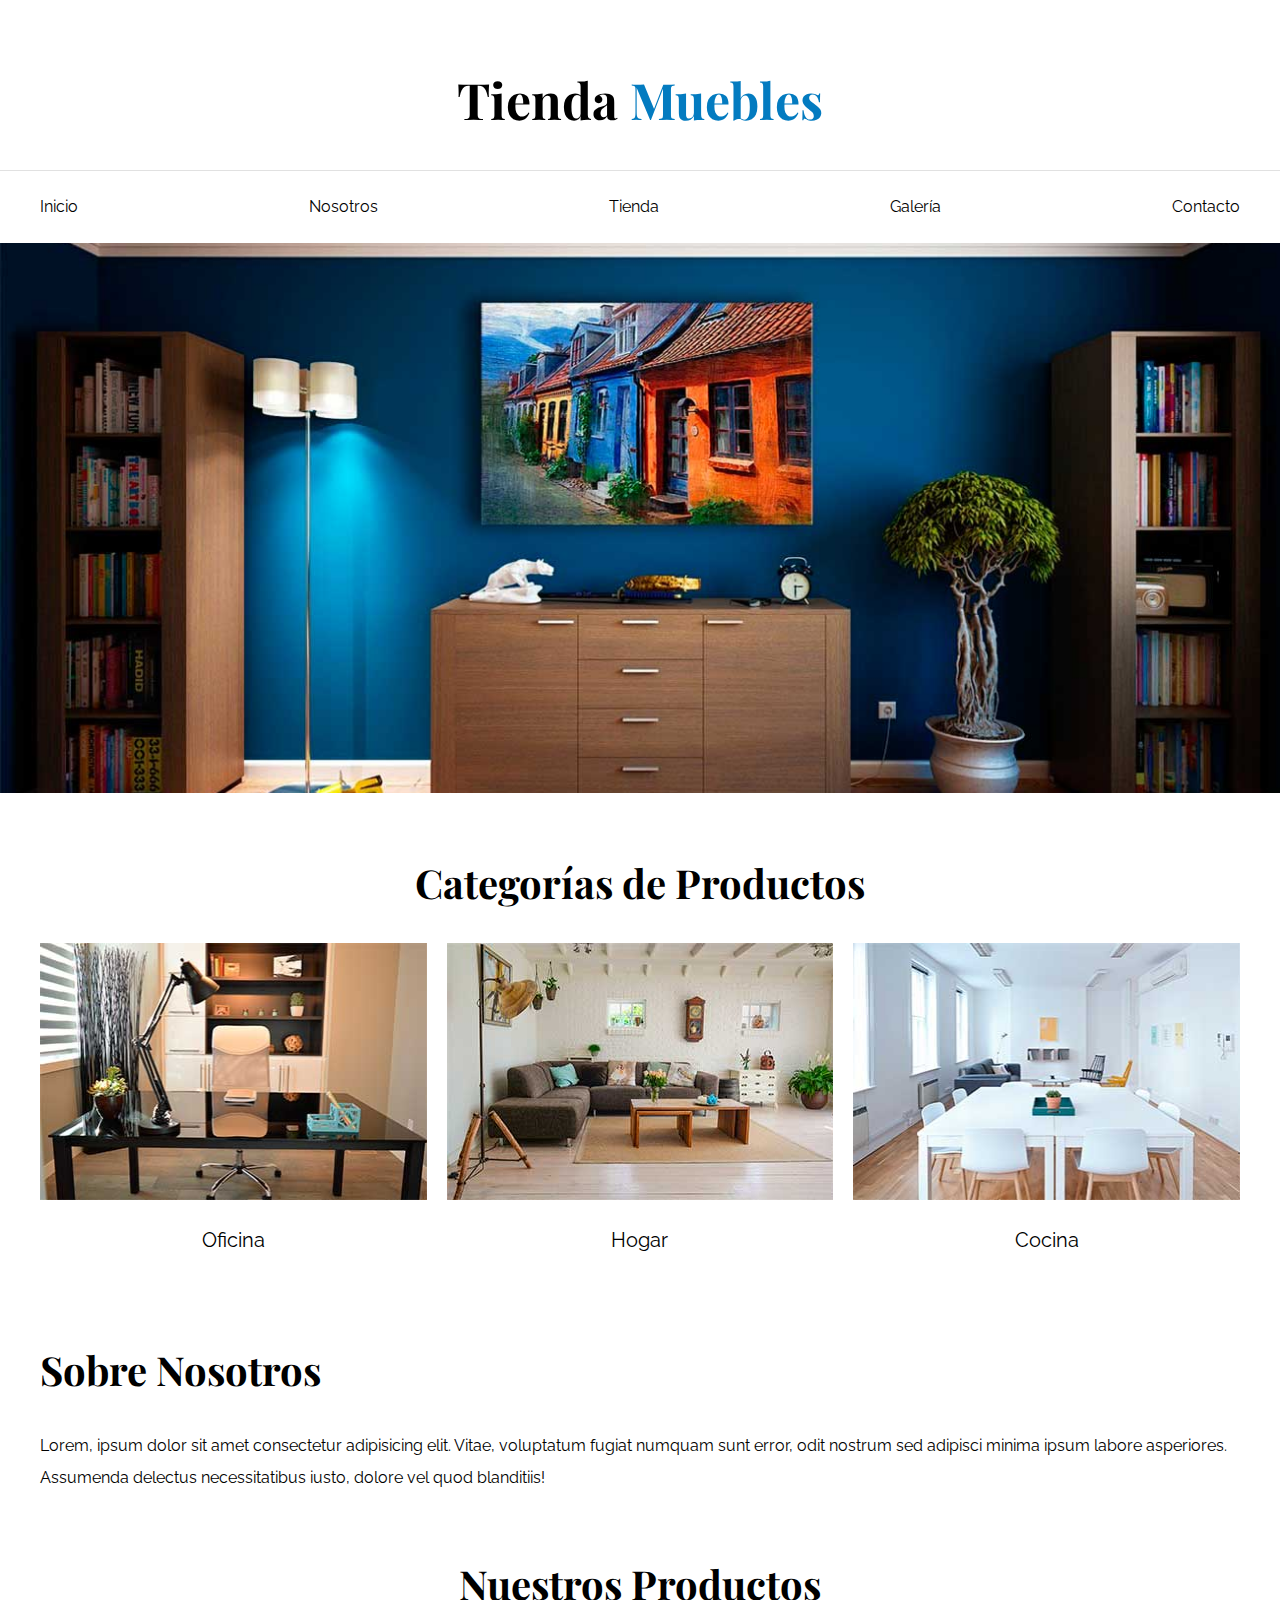
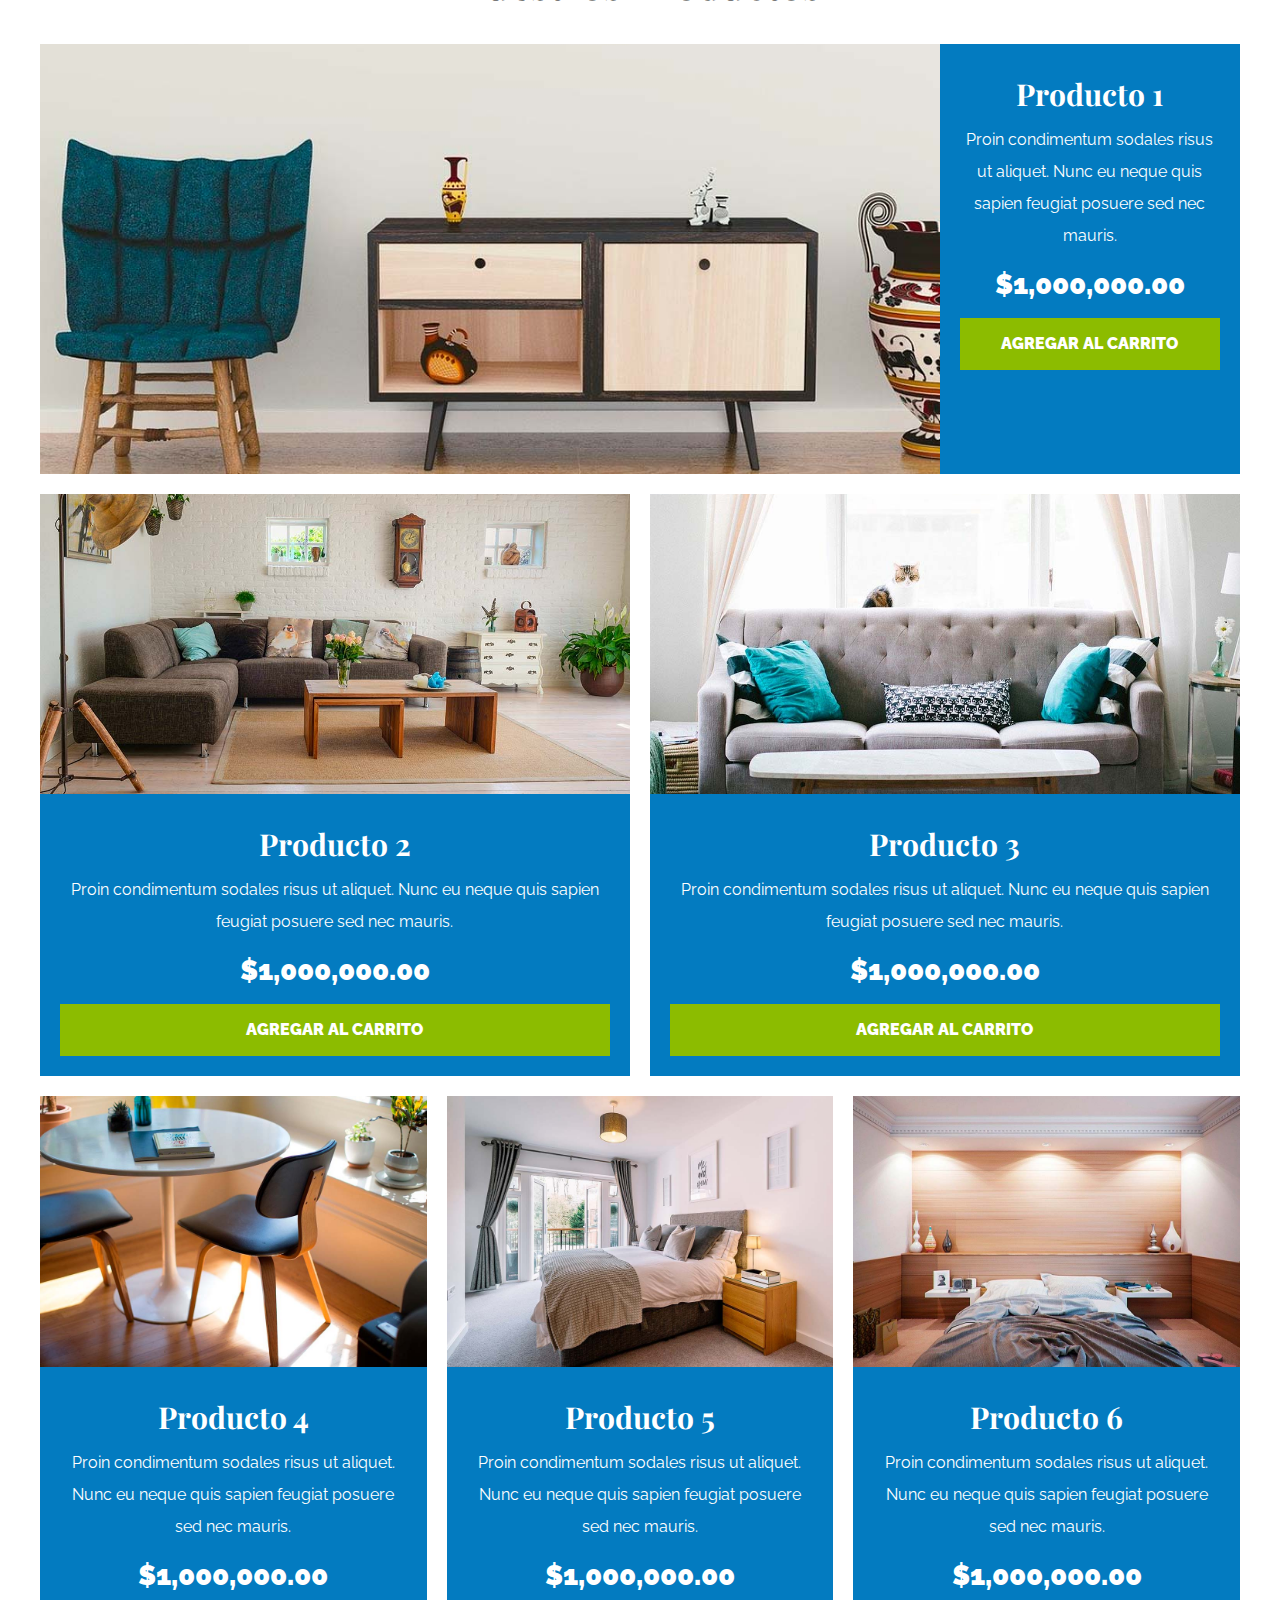
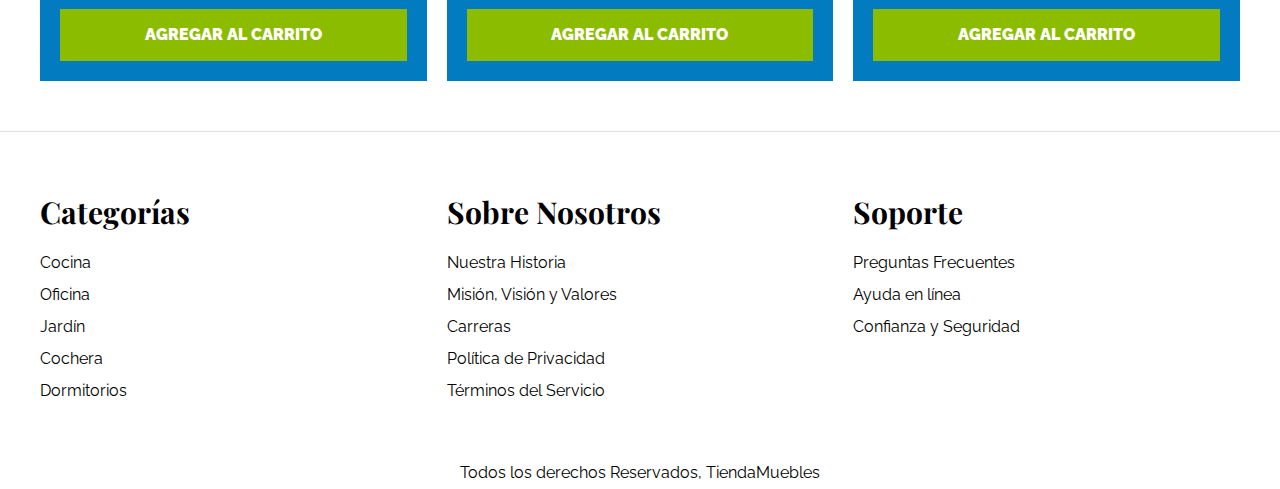
<file: index.html>
<!DOCTYPE html>
<html lang="es">
<head>
    <meta charset="UTF-8">
    <meta http-equiv="X-UA-Compatible" content="IE=edge">
    <meta name="viewport" content="width=device-width, initial-scale=1.0">
    <title>Ecommerce - Tienda</title>
    <link href="https://fonts.googleapis.com/css2?family=Playfair+Display:wght@700&family=Raleway:wght@400;700;900&display=swap" rel="stylesheet">
    <link rel="stylesheet" href="css/styles.css">
</head>
<body>
    <header>
        <h1 class="nombre-sitio">Tienda <span> Muebles </span></h1>
    </header>
    
    <div class="contenedor-navegacion">
        <nav class="nav-principal contenedor">
            <a href="index.html">Inicio</a>
            <a href="nosotros.html">Nosotros</a>
            <a href="tienda.html">Tienda</a>
            <a href="galeria.html">Galería</a>
            <a href="contacto.html">Contacto</a>
        </nav>
    </div>

    <div class="hero"></div>

    <section class="contenedor categorias">
        <h2 class="text-center">Categorías de Productos</h2>

        <div class="listado-categorias">
            <div class="categoria">
                <img src="img/categoria1.jpg" alt="Imagen Categoría" />
                <a href="#">Oficina</a>
            </div>

            <div class="categoria">
                <img src="img/categoria2.jpg" alt="Imagen Categoría" />
                <a href="#">Hogar</a>
            </div>

            <div class="categoria">
                <img src="img/categoria3.jpg" alt="Imagen Categoría" />
                <a href="#">Cocina</a>
            </div>
        </div>
    </section>
    
    <section class="sobre-nosotros">
        <div class="contenedor sobre-nosotros-grid">
            <div class="texto-nosotros">
                <h2>Sobre Nosotros</h2>
                <p>Lorem, ipsum dolor sit amet consectetur adipisicing elit. Vitae, voluptatum fugiat numquam sunt error, odit nostrum sed adipisci minima ipsum labore asperiores. Assumenda delectus necessitatibus iusto, dolore vel quod blanditiis!</p>
            </div>
        </div>
    </section>

    <main class="contenido-principal contenedor ">
        <h2 class="text-center">Nuestros Productos</h2>
        
        <div class="listado-productos">
            <div class="producto">
                <img src="img/producto1.jpg" alt="Imagen Producto" >

                <div class="texto-producto">
                    <h3>Producto 1</h3>
                    <p>Proin condimentum sodales risus ut aliquet. Nunc eu neque quis sapien feugiat posuere sed nec mauris.</p>
                    <p class="precio">$1,000,000.00</p>

                    <a class="btn" href="#">Agregar al Carrito</a>
                </div> <!-- Info Producto -->
            </div> <!-- Producto -->

            <div class="producto">
                <img src="img/producto2.jpg" alt="Imagen Producto" >

                <div class="texto-producto">
                    <h3>Producto 2</h3>
                    <p>Proin condimentum sodales risus ut aliquet. Nunc eu neque quis sapien feugiat posuere sed nec mauris.</p>
                    <p class="precio">$1,000,000.00</p>

                    <a class="btn" href="#">Agregar al Carrito</a>
                </div> <!-- Info Producto -->
            </div> <!-- Producto -->

            <div class="producto">
                <img src="img/producto3.jpg" alt="Imagen Producto" >

                <div class="texto-producto">
                    <h3>Producto 3</h3>
                    <p>Proin condimentum sodales risus ut aliquet. Nunc eu neque quis sapien feugiat posuere sed nec mauris.</p>
                    <p class="precio">$1,000,000.00</p>

                    <a class="btn" href="#">Agregar al Carrito</a>
                </div> <!-- Info Producto -->
            </div> <!-- Producto -->

            <div class="producto">
                <img src="img/producto4.jpg" alt="Imagen Producto" >

                <div class="texto-producto">
                    <h3>Producto 4</h3>
                    <p>Proin condimentum sodales risus ut aliquet. Nunc eu neque quis sapien feugiat posuere sed nec mauris.</p>
                    <p class="precio">$1,000,000.00</p>

                    <a class="btn" href="#">Agregar al Carrito</a>
                </div> <!-- Info Producto -->
            </div> <!-- Producto -->

            <div class="producto">
                <img src="img/producto5.jpg" alt="Imagen Producto" >

                <div class="texto-producto">
                    <h3>Producto 5</h3>
                    <p>Proin condimentum sodales risus ut aliquet. Nunc eu neque quis sapien feugiat posuere sed nec mauris.</p>
                    <p class="precio">$1,000,000.00</p>

                    <a class="btn" href="#">Agregar al Carrito</a>
                </div> <!-- Info Producto -->
            </div> <!-- Producto -->

            <div class="producto">
                <img src="img/producto6.jpg" alt="Imagen Producto" >

                <div class="texto-producto">
                    <h3>Producto 6</h3>
                    <p>Proin condimentum sodales risus ut aliquet. Nunc eu neque quis sapien feugiat posuere sed nec mauris.</p>
                    <p class="precio">$1,000,000.00</p>

                    <a class="btn" href="#">Agregar al Carrito</a>
                </div> <!-- Info Producto -->
            </div> <!-- Producto -->

        </div> <!-- Fin de Listado de Productos -->
    </main>
    
    <footer class="site-footer">
        <div class="grid-footer contenedor">
            <div>
                <h3>Categorías</h3>

                <nav class="footer-menu">
                    <a href="#">Cocina</a>
                    <a href="#">Oficina</a>
                    <a href="#">Jardín</a>
                    <a href="#">Cochera</a>
                    <a href="#">Dormitorios</a>
                </nav>
            </div>

            <div>
                <h3>Sobre Nosotros</h3>
                <nav class="footer-menu">
                    <a href="#">Nuestra Historia</a>
                    <a href="#">Misión, Visión y Valores</a>
                    <a href="#">Carreras</a>
                    <a href="#">Política de Privacidad</a>
                    <a href="#">Términos del Servicio</a>
                </nav>
            </div>

            <div>
                <h3>Soporte</h3>
                <nav class="footer-menu">
                    <a href="#">Preguntas Frecuentes</a>
                    <a href="#">Ayuda en línea</a>
                    <a href="#">Confianza y Seguridad</a>
                </nav>
            </div>

        </div>

        <p class="copyright">Todos los derechos Reservados, TiendaMuebles</p>
    </footer>

</body>
</html>
</file>
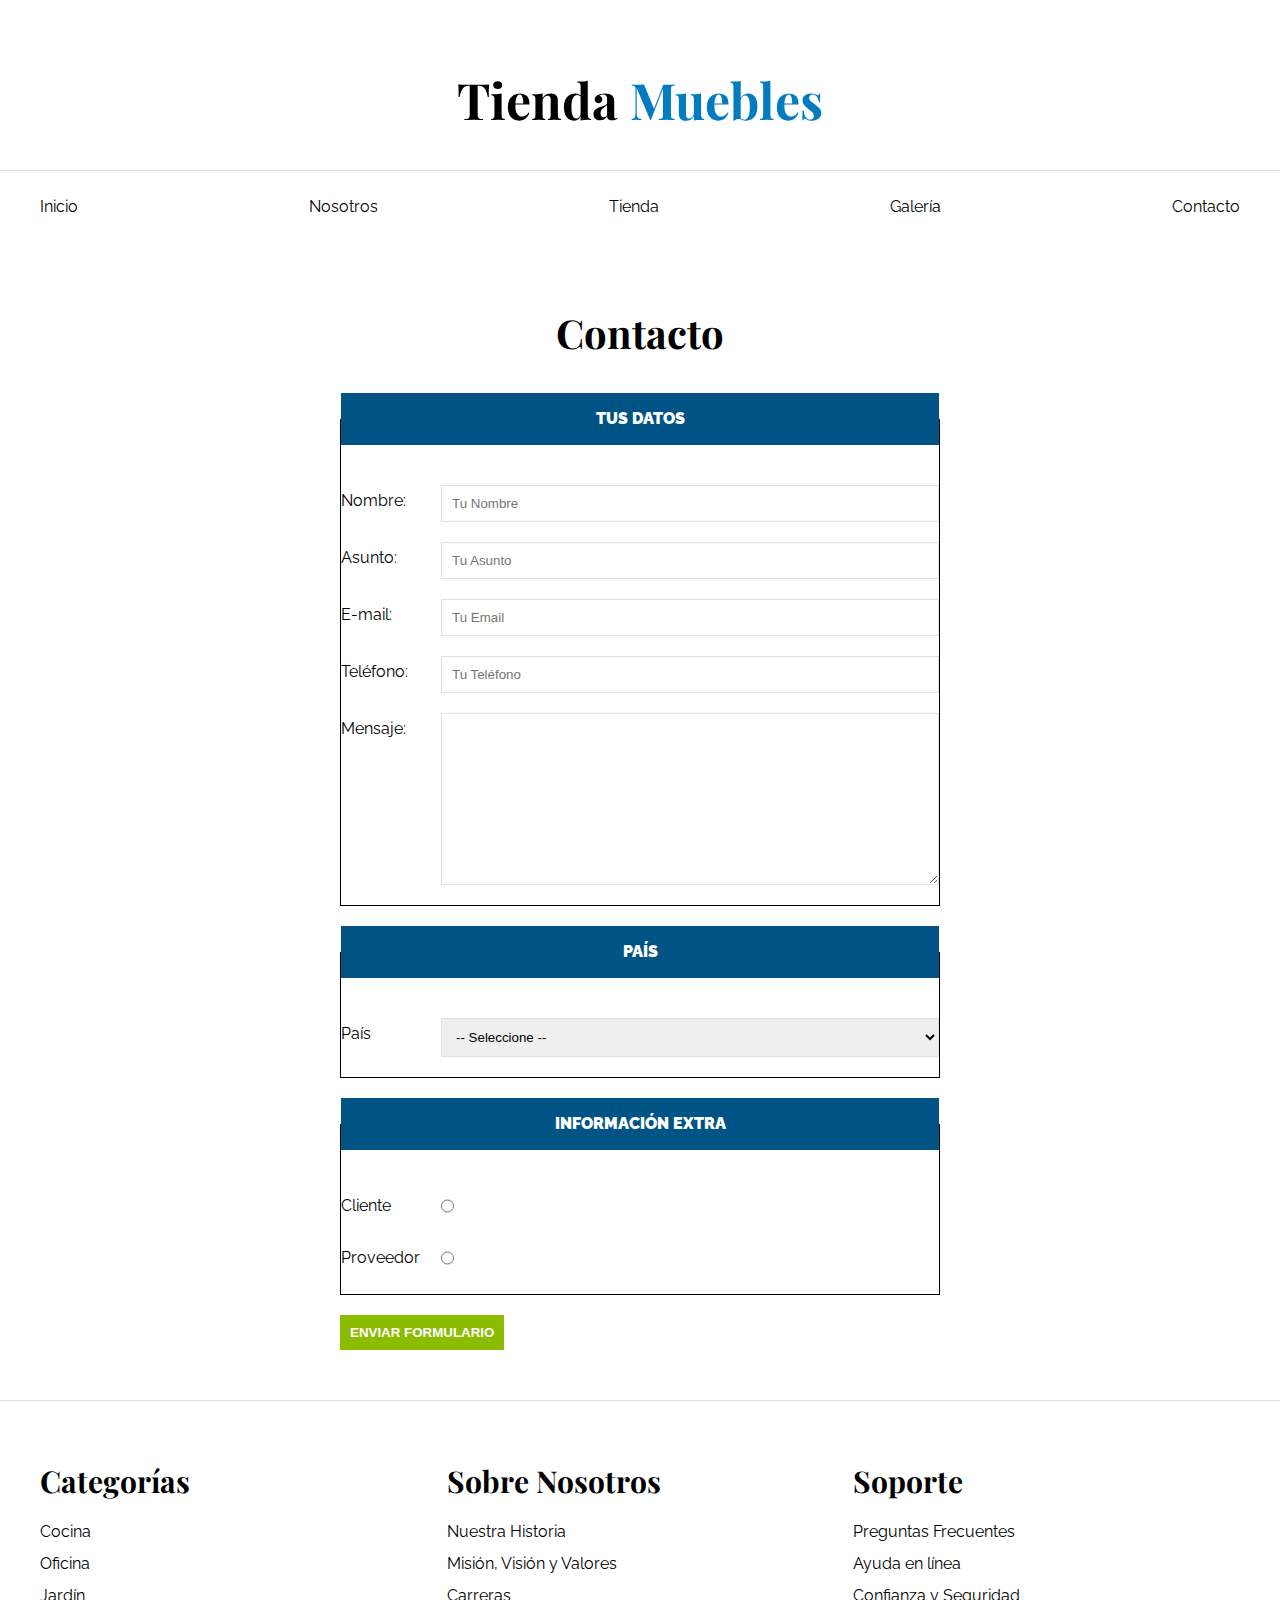
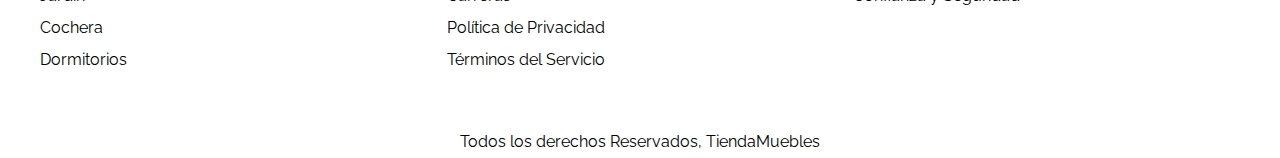
<file: contacto.html>
<!DOCTYPE html>
<html lang="es">
<head>
    <meta charset="UTF-8">
    <meta http-equiv="X-UA-Compatible" content="IE=edge">
    <meta name="viewport" content="width=device-width, initial-scale=1.0">
    <title>Ecommerce - Tienda</title>
    <link href="https://fonts.googleapis.com/css2?family=Playfair+Display:wght@700&family=Raleway:wght@400;700;900&display=swap" rel="stylesheet">
    <link rel="stylesheet" href="css/styles.css">
</head>
<body>
    <header>
        <h1 class="nombre-sitio">Tienda <span> Muebles </span></h1>
    </header>
    
    <div class="contenedor-navegacion">
        <nav class="nav-principal contenedor">
            <a href="index.html">Inicio</a>
            <a href="nosotros.html">Nosotros</a>
            <a href="tienda.html">Tienda</a>
            <a href="galeria.html">Galería</a>
            <a href="contacto.html">Contacto</a>
        </nav>
    </div>

    <main class="contenido-principal contenedor ">
        <h2 class="text-center">Contacto</h2>

        <form class="formulario">
            <fieldset>
                <legend>Tus Datos</legend>
                
                <div class="campo">
                    <label for="nombre">Nombre: </label>
                    <input  id="nombre" type="text" placeholder="Tu Nombre" required>
                </div>

                <div class="campo">
                    <label for="asunto">Asunto:</label>
                    <input id="asunto" type="text" placeholder="Tu Asunto"  required>
                </div>

                <div class="campo">
                    <label for="email">E-mail:</label>
                    <input id="email" type="email" placeholder="Tu Email" >
                </div>

                <div class="campo">
                    <label for="tel">Teléfono:</label>
                    <input id="tel" type="tel" placeholder="Tu Teléfono" >
                </div>

                <div class="campo">
                    <label for="tel">Mensaje:</label>
                    <textarea rows="10" cols="20"></textarea>
                </div>

            </fieldset>

            <fieldset>
                <legend>País</legend>

                <div class="campo">
                    <label for="pais">País</label>
                    <select id="pais">
                        <option value="">-- Seleccione -- </option>
                        <option value="MX">México</option>
                        <option value="PR">Perú</option>
                        <option value="CO">Colombia</option>
                        <option value="AR">Argentina</option>
                        <option value="ES">España</option>
                        <option value="CL">Chile</option>
                    </select>

                </div>

            </fieldset>

            <fieldset>
                <legend>Información Extra</legend>
                
                <div class="campo">
                    <label for="cliente">Cliente</label>
                    <input id="cliente" type="radio" name="tipo" value="cliente">
                </div>

                <div class="campo">
                    <label for="proveedor">Proveedor</label>
                    <input id="proveedor" type="radio" name="tipo" value="proveedor">
                </div>
            </fieldset>

            <input class="btn" type="submit" value="Enviar Formulario" >
        </form>
    </main>

    <footer class="site-footer">
        <div class="grid-footer contenedor">
            <div>
                <h3>Categorías</h3>

                <nav class="footer-menu">
                    <a href="#">Cocina</a>
                    <a href="#">Oficina</a>
                    <a href="#">Jardín</a>
                    <a href="#">Cochera</a>
                    <a href="#">Dormitorios</a>
                </nav>
            </div>

            <div>
                <h3>Sobre Nosotros</h3>
                <nav class="footer-menu">
                    <a href="#">Nuestra Historia</a>
                    <a href="#">Misión, Visión y Valores</a>
                    <a href="#">Carreras</a>
                    <a href="#">Política de Privacidad</a>
                    <a href="#">Términos del Servicio</a>
                </nav>
            </div>

            <div>
                <h3>Soporte</h3>
                <nav class="footer-menu">
                    <a href="#">Preguntas Frecuentes</a>
                    <a href="#">Ayuda en línea</a>
                    <a href="#">Confianza y Seguridad</a>
                </nav>
            </div>

        </div>

        <p class="copyright">Todos los derechos Reservados, TiendaMuebles</p>
    </footer>

</body>
</html>
</file>
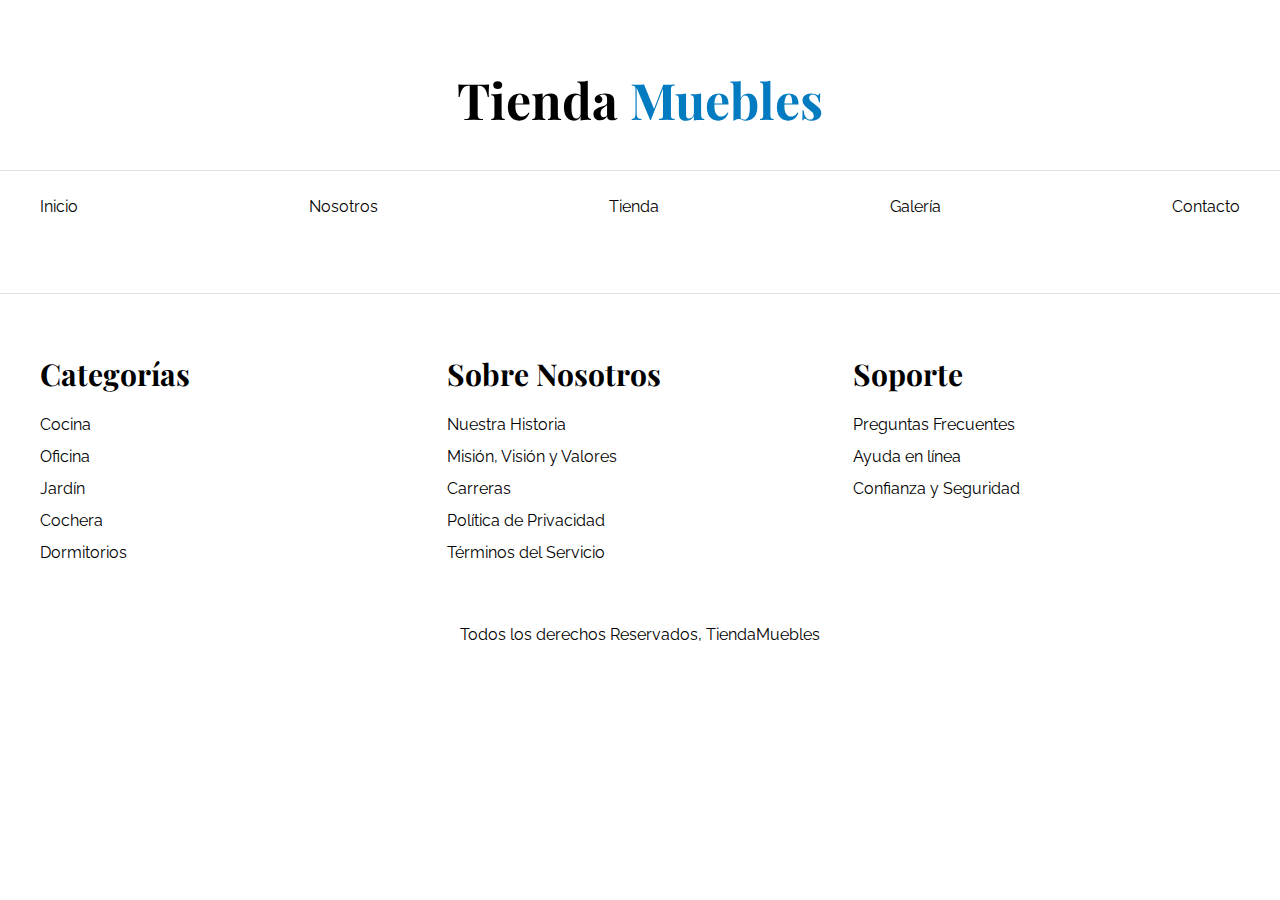
<file: galeria.html>
<!DOCTYPE html>
<html lang="es">
<head>
    <meta charset="UTF-8">
    <meta http-equiv="X-UA-Compatible" content="IE=edge">
    <meta name="viewport" content="width=device-width, initial-scale=1.0">
    <title>Ecommerce - Galería</title>
    <link href="https://fonts.googleapis.com/css2?family=Playfair+Display:wght@700&family=Raleway:wght@400;700;900&display=swap" rel="stylesheet">
    <link rel="stylesheet" href="css/styles.css">
</head>
<body>
    <header>
        <h1 class="nombre-sitio">Tienda <span> Muebles </span></h1>
    </header>
    
    <div class="contenedor-navegacion">
        <nav class="nav-principal contenedor">
            <a href="index.html">Inicio</a>
            <a href="nosotros.html">Nosotros</a>
            <a href="tienda.html">Tienda</a>
            <a href="galeria.html">Galería</a>
            <a href="contacto.html">Contacto</a>
        </nav>
    </div>

    <footer class="site-footer">
        <div class="grid-footer contenedor">
            <div>
                <h3>Categorías</h3>

                <nav class="footer-menu">
                    <a href="#">Cocina</a>
                    <a href="#">Oficina</a>
                    <a href="#">Jardín</a>
                    <a href="#">Cochera</a>
                    <a href="#">Dormitorios</a>
                </nav>
            </div>

            <div>
                <h3>Sobre Nosotros</h3>
                <nav class="footer-menu">
                    <a href="#">Nuestra Historia</a>
                    <a href="#">Misión, Visión y Valores</a>
                    <a href="#">Carreras</a>
                    <a href="#">Política de Privacidad</a>
                    <a href="#">Términos del Servicio</a>
                </nav>
            </div>

            <div>
                <h3>Soporte</h3>
                <nav class="footer-menu">
                    <a href="#">Preguntas Frecuentes</a>
                    <a href="#">Ayuda en línea</a>
                    <a href="#">Confianza y Seguridad</a>
                </nav>
            </div>

        </div>

        <p class="copyright">Todos los derechos Reservados, TiendaMuebles</p>
    </footer>
</body>
</html>
</file>
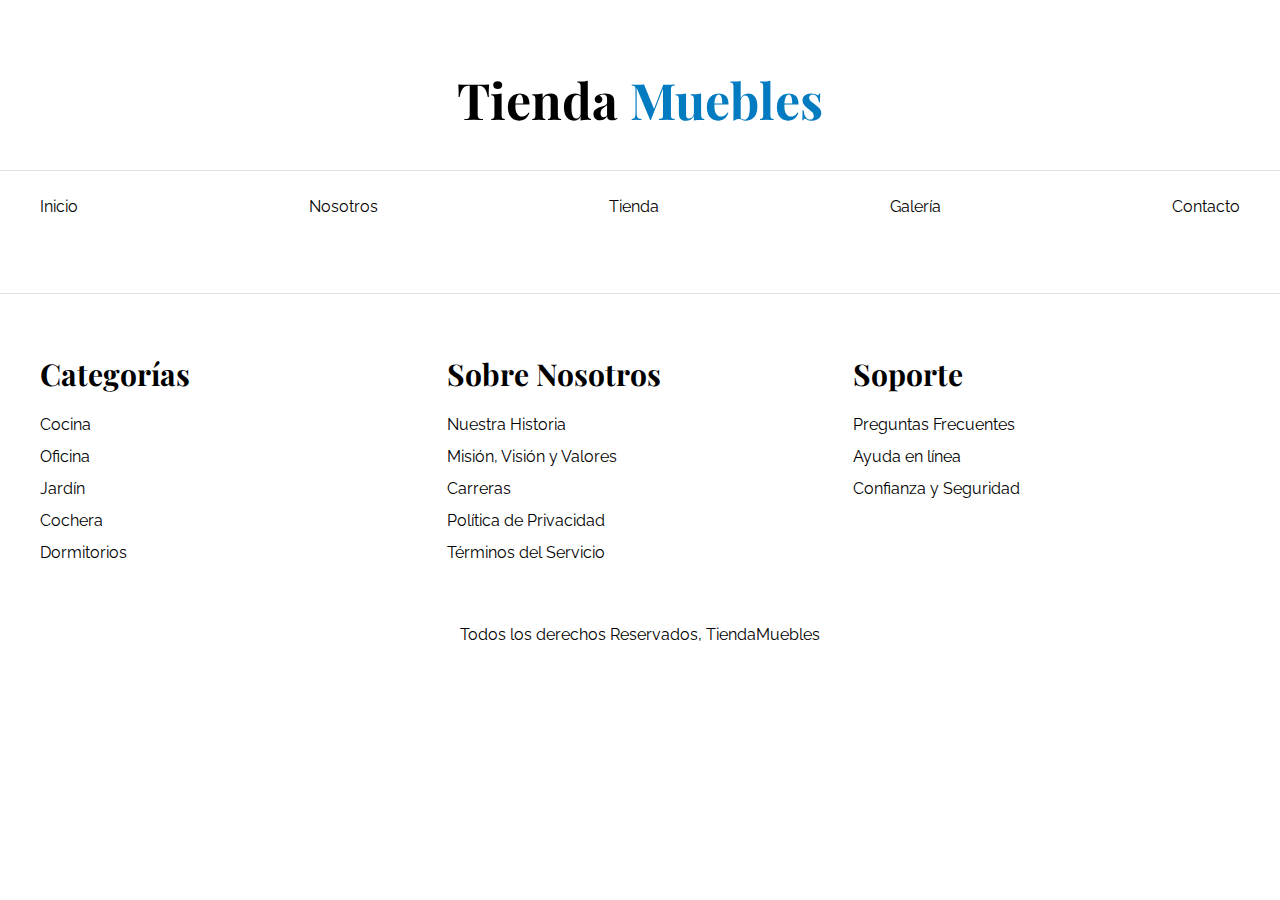
<file: nosotros.html>
<!DOCTYPE html>
<html lang="es">
<head>
    <meta charset="UTF-8">
    <meta http-equiv="X-UA-Compatible" content="IE=edge">
    <meta name="viewport" content="width=device-width, initial-scale=1.0">
    <title>Ecommerce - Nosotros</title>
    <link href="https://fonts.googleapis.com/css2?family=Playfair+Display:wght@700&family=Raleway:wght@400;700;900&display=swap" rel="stylesheet">
    <link rel="stylesheet" href="css/styles.css">
</head>
<body>
    <header>
        <h1 class="nombre-sitio">Tienda <span> Muebles </span></h1>
    </header>
    
    <div class="contenedor-navegacion">
        <nav class="nav-principal contenedor">
            <a href="index.html">Inicio</a>
            <a href="nosotros.html">Nosotros</a>
            <a href="tienda.html">Tienda</a>
            <a href="galeria.html">Galería</a>
            <a href="contacto.html">Contacto</a>
        </nav>
    </div>

    <footer class="site-footer">
        <div class="grid-footer contenedor">
            <div>
                <h3>Categorías</h3>

                <nav class="footer-menu">
                    <a href="#">Cocina</a>
                    <a href="#">Oficina</a>
                    <a href="#">Jardín</a>
                    <a href="#">Cochera</a>
                    <a href="#">Dormitorios</a>
                </nav>
            </div>

            <div>
                <h3>Sobre Nosotros</h3>
                <nav class="footer-menu">
                    <a href="#">Nuestra Historia</a>
                    <a href="#">Misión, Visión y Valores</a>
                    <a href="#">Carreras</a>
                    <a href="#">Política de Privacidad</a>
                    <a href="#">Términos del Servicio</a>
                </nav>
            </div>

            <div>
                <h3>Soporte</h3>
                <nav class="footer-menu">
                    <a href="#">Preguntas Frecuentes</a>
                    <a href="#">Ayuda en línea</a>
                    <a href="#">Confianza y Seguridad</a>
                </nav>
            </div>

        </div>

        <p class="copyright">Todos los derechos Reservados, TiendaMuebles</p>
    </footer>
</body>
</html>
</file>
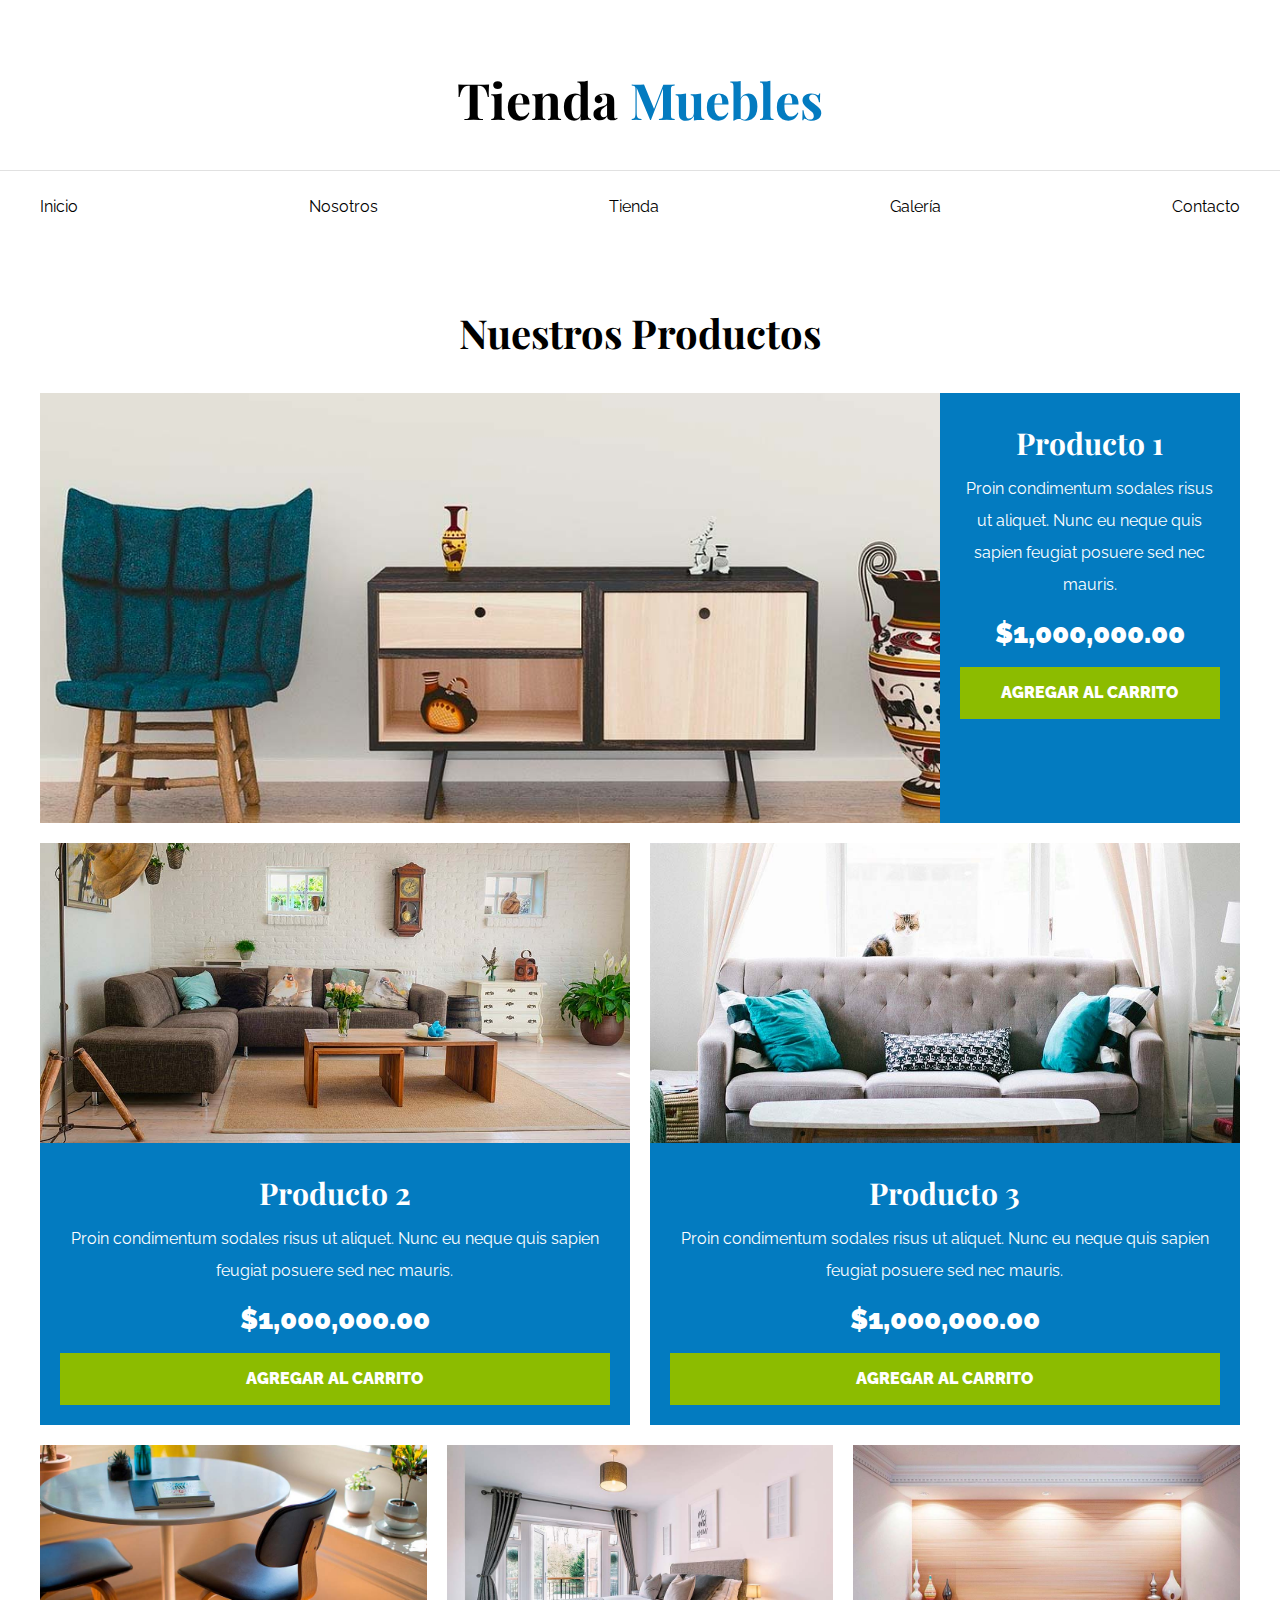
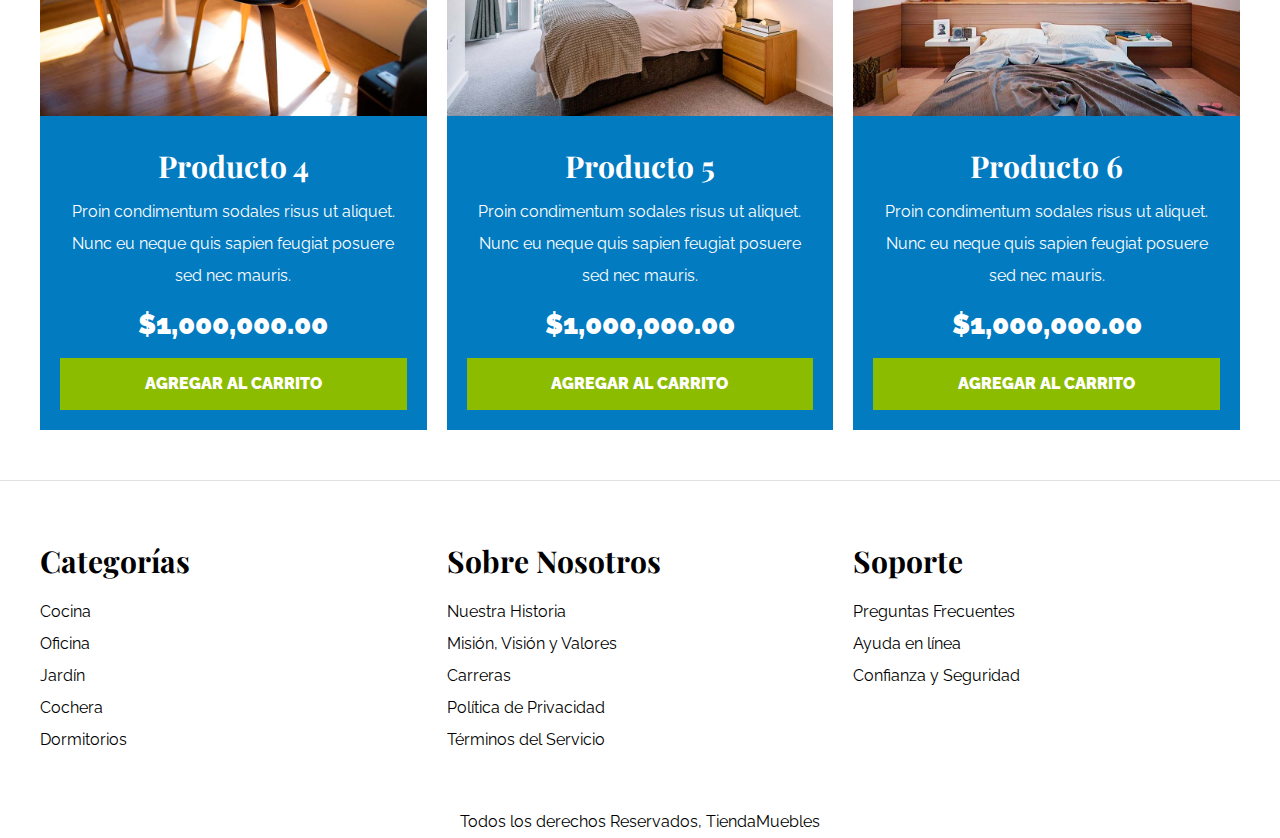
<file: tienda.html>
<!DOCTYPE html>
<html lang="es">
<head>
    <meta charset="UTF-8">
    <meta http-equiv="X-UA-Compatible" content="IE=edge">
    <meta name="viewport" content="width=device-width, initial-scale=1.0">
    <title>Ecommerce - Tienda</title>
    <link href="https://fonts.googleapis.com/css2?family=Playfair+Display:wght@700&family=Raleway:wght@400;700;900&display=swap" rel="stylesheet">
    <link rel="stylesheet" href="css/styles.css">
</head>

<body>
    <header>
        <h1 class="nombre-sitio">Tienda <span> Muebles </span></h1>
    </header>

    <div class="contenedor-navegacion">
        <nav class="nav-principal contenedor">
            <a href="index.html">Inicio</a>
            <a href="nosotros.html">Nosotros</a>
            <a href="tienda.html">Tienda</a>
            <a href="galeria.html">Galería</a>
            <a href="contacto.html">Contacto</a>
        </nav>
    </div>

    <main class="contenido-principal contenedor ">
        <h2 class="text-center">Nuestros Productos</h2>
        
        <div class="listado-productos">
            <div class="producto">
                <img src="img/producto1.jpg" alt="Imagen Producto" >

                <div class="texto-producto">
                    <h3>Producto 1</h3>
                    <p>Proin condimentum sodales risus ut aliquet. Nunc eu neque quis sapien feugiat posuere sed nec mauris.</p>
                    <p class="precio">$1,000,000.00</p>

                    <a class="btn" href="#">Agregar al Carrito</a>
                </div> <!-- Info Producto -->
            </div> <!-- Producto -->

            <div class="producto">
                <img src="img/producto2.jpg" alt="Imagen Producto" >

                <div class="texto-producto">
                    <h3>Producto 2</h3>
                    <p>Proin condimentum sodales risus ut aliquet. Nunc eu neque quis sapien feugiat posuere sed nec mauris.</p>
                    <p class="precio">$1,000,000.00</p>

                    <a class="btn" href="#">Agregar al Carrito</a>
                </div> <!-- Info Producto -->
            </div> <!-- Producto -->

            <div class="producto">
                <img src="img/producto3.jpg" alt="Imagen Producto" >

                <div class="texto-producto">
                    <h3>Producto 3</h3>
                    <p>Proin condimentum sodales risus ut aliquet. Nunc eu neque quis sapien feugiat posuere sed nec mauris.</p>
                    <p class="precio">$1,000,000.00</p>

                    <a class="btn" href="#">Agregar al Carrito</a>
                </div> <!-- Info Producto -->
            </div> <!-- Producto -->

            <div class="producto">
                <img src="img/producto4.jpg" alt="Imagen Producto" >

                <div class="texto-producto">
                    <h3>Producto 4</h3>
                    <p>Proin condimentum sodales risus ut aliquet. Nunc eu neque quis sapien feugiat posuere sed nec mauris.</p>
                    <p class="precio">$1,000,000.00</p>

                    <a class="btn" href="#">Agregar al Carrito</a>
                </div> <!-- Info Producto -->
            </div> <!-- Producto -->

            <div class="producto">
                <img src="img/producto5.jpg" alt="Imagen Producto" >

                <div class="texto-producto">
                    <h3>Producto 5</h3>
                    <p>Proin condimentum sodales risus ut aliquet. Nunc eu neque quis sapien feugiat posuere sed nec mauris.</p>
                    <p class="precio">$1,000,000.00</p>

                    <a class="btn" href="#">Agregar al Carrito</a>
                </div> <!-- Info Producto -->
            </div> <!-- Producto -->

            <div class="producto">
                <img src="img/producto6.jpg" alt="Imagen Producto" >

                <div class="texto-producto">
                    <h3>Producto 6</h3>
                    <p>Proin condimentum sodales risus ut aliquet. Nunc eu neque quis sapien feugiat posuere sed nec mauris.</p>
                    <p class="precio">$1,000,000.00</p>

                    <a class="btn" href="#">Agregar al Carrito</a>
                </div> <!-- Info Producto -->
            </div> <!-- Producto -->

        </div> <!-- Fin de Listado de Productos -->
    </main>




    <footer class="site-footer">
        <div class="grid-footer contenedor">
            <div>
                <h3>Categorías</h3>

                <nav class="footer-menu">
                    <a href="#">Cocina</a>
                    <a href="#">Oficina</a>
                    <a href="#">Jardín</a>
                    <a href="#">Cochera</a>
                    <a href="#">Dormitorios</a>
                </nav>
            </div>

            <div>
                <h3>Sobre Nosotros</h3>
                <nav class="footer-menu">
                    <a href="#">Nuestra Historia</a>
                    <a href="#">Misión, Visión y Valores</a>
                    <a href="#">Carreras</a>
                    <a href="#">Política de Privacidad</a>
                    <a href="#">Términos del Servicio</a>
                </nav>
            </div>

            <div>
                <h3>Soporte</h3>
                <nav class="footer-menu">
                    <a href="#">Preguntas Frecuentes</a>
                    <a href="#">Ayuda en línea</a>
                    <a href="#">Confianza y Seguridad</a>
                </nav>
            </div>

        </div>

        <p class="copyright">Todos los derechos Reservados, TiendaMuebles</p>
    </footer>

</body>
</html>
</file>
<file: css/styles.css>
/*Reseteo el css*/
*{
	border:0;
	box-sizing: border-box;
	margin:0;
	padding: 0;
}

html {
    box-sizing: border-box;
    font-size: 62.5%;
}

body {
    font-family: 'Raleway', sans-serif;
    font-size: 1.6rem;
    line-height: 2;
}

/* Globales */
h1, 
h2, 
h3 {
    font-family: 'Playfair Display', serif;
    margin: 0 0 2rem 0;
}
h1 {
    font-size: 3.8rem;
}
@media (min-width: 768px) { 
    h1 {
        font-size: 5rem;
    }
}
h2 {
    font-size: 3.2rem;
}
@media (min-width: 768px) { 
    h2 {
        font-size: 4rem;
    }
}
h3 {
    font-size: 2.4rem;
}
@media (min-width: 768px) { 
    h3 {
        font-size: 3rem;
    }
}
a {
    text-decoration: none;
    color: #000;
}
.contenedor {
    max-width: 120rem;
    margin: 0 auto;
}
img {
    max-width: 100%;
    display: block;
}

.btn {
    background-color: #8cbc00;
    display: block;
    color: #FFF;
    text-transform: uppercase;
    font-weight: 900;
    padding: 1rem;
    transition: background-color .3s ease-out ;
    text-align: center;
    border: none;
    width: 100%;
}
.btn:hover {
    background-color: #769c02;
    cursor: pointer;
}

@media (min-width: 768px) { 
    .btn {
        width: auto;
    }
}

/** Utilidades */
.text-center {
    text-align: center;
}

@media (min-width: 768px) { 
    .max-width-30 {
        max-width: 30rem;
    }
}

/** Header y Navegacion **/
.nombre-sitio {
    margin-top: 5rem;
    text-align: center;
}
.nombre-sitio span {
    color: #037bc0;
}
.contenedor-navegacion {
    border-top: .1rem solid #e1e1e1;
}
.nav-principal {
    padding: 2rem 0;
    display: flex;
    flex-direction: column;
    align-items: center;
}

@media (min-width: 768px) { 
    .nav-principal {
        justify-content: space-between;
        flex-direction: row;
    }
}

.hero {
    background-image: url(../img/principal.jpg);
    background-repeat: no-repeat;
    background-size: cover;
    background-position: center center;
    height: 25rem;
}

@media (min-width: 768px) { 
    .hero {
        height: 55rem;
    }
}

/** Categorias **/
.categorias {
    padding: 5rem 0;
}
.categoria {
    margin-bottom: 2rem;
}
@media (min-width: 768px) { 
    .categoria {
        margin-bottom: 0;
    }
}
.categoria img {
    width: 100%;
}
.categoria a {
    text-align: center;
    display: block;
    padding: 2rem;
    font-size: 2rem;
}
.categoria a:hover {
    background-color: #037bc0;
    color: #FFFFFF;
    border-bottom-right-radius: 1rem;
}
@media (min-width: 768px) { 
    .listado-categorias {
        display: grid;
        grid-template-columns: repeat(3, 1fr);
        gap: 2rem;
    }
    
}

/** Listado de Productos **/
.contenido-principal {
    padding-top: 5rem;
}
@media (min-width: 768px) { 
    .listado-productos {
        display: grid;
        grid-template-columns: repeat(6, 1fr);
        gap: 2rem;
    }
    .producto:nth-child(1) {
        grid-column-start: 1;
        grid-column-end: 7;
        display: grid;
        grid-template-columns: 3fr 1fr;
    }
    .producto:nth-child(1) img {
        height: 43rem;
        width: 100%;
        object-fit: cover;
    }
    .producto:nth-child(2) {
        grid-column-start: 1;
        grid-column-end: 4;
    }
    .producto:nth-child(2) img,
    .producto:nth-child(3) img {
        height: 30rem;
        width: 100%;
        object-fit: cover;
    }
    .producto:nth-child(3) {
        grid-column-start: 4;
        grid-column-end: 7;
    }
    .producto:nth-child(4) {
        grid-column-start: 1;
        grid-column-end: 3;
    }
    .producto:nth-child(5) {
        grid-column-start: 3;
        grid-column-end: 5;
    }
    .producto:nth-child(6) {
        grid-column-start: 5;
        grid-column-end: 7;
    }
}

.producto {
    background-color: #037bc0;
    margin-bottom: 2rem;
}
@media (min-width: 768px) { 
    .producto {
        margin-bottom: 0;
    }
}
.producto:last-of-type {
    margin-bottom: 0;
}
.texto-producto {
    text-align: center;
    color: #FFFFFF;
    padding: 2rem;
}
.texto-producto h3 {
    margin: 0;
}
.texto-producto p {
    margin: 0 0 .5rem 0;
}
.texto-producto .precio {
    font-size: 2.8rem;
    font-weight: 900;
}

/** Footer **/
.site-footer {
    border-top: 1px solid #e1e1e1;
    margin-top: 5rem;
    padding-top: 5rem;
}
.site-footer h3 {
    margin-bottom: .5rem;
    text-align: center;
}
@media (min-width: 768px) { 
    .site-footer h3 {
        text-align: left;
    }
    .grid-footer {
        display: grid;
        grid-template-columns: repeat(3, 1fr);
        gap: 2rem;
    }
}

.grid-footer > div {
    margin-bottom: 2rem;
}
@media (min-width: 768px) { 
    .grid-footer > div {
        margin: 0;
    }
}

.footer-menu a {
    display: block;
    text-align: center;
}
@media (min-width: 768px) { 
    .footer-menu a {
        text-align: left;
    }
}

.copyright {
    margin-top: 5rem;
    text-align: center;
}

/* Formulario */
.formulario {
    max-width: 60rem;
    margin: 0 auto;
}

.formulario fieldset {
   border: 1px solid black;
   margin-bottom: 2rem;
}
.formulario legend {
    background-color: #005485;
    width: 100%;
    text-align: center;
    color: #FFF;
    text-transform: uppercase;
    font-weight: 900;
    padding: 1rem;
    margin-bottom: 4rem;

}

.campo {
    display: flex;
    margin-bottom: 2rem;
}
.campo label {
    flex-basis: 10rem;
} 
.campo input:not([type="radio"]),
.campo textarea,
.campo select  {
    flex: 1;
    border: 1px solid #e1e1e1;
    padding: 1rem;
}
</file>
